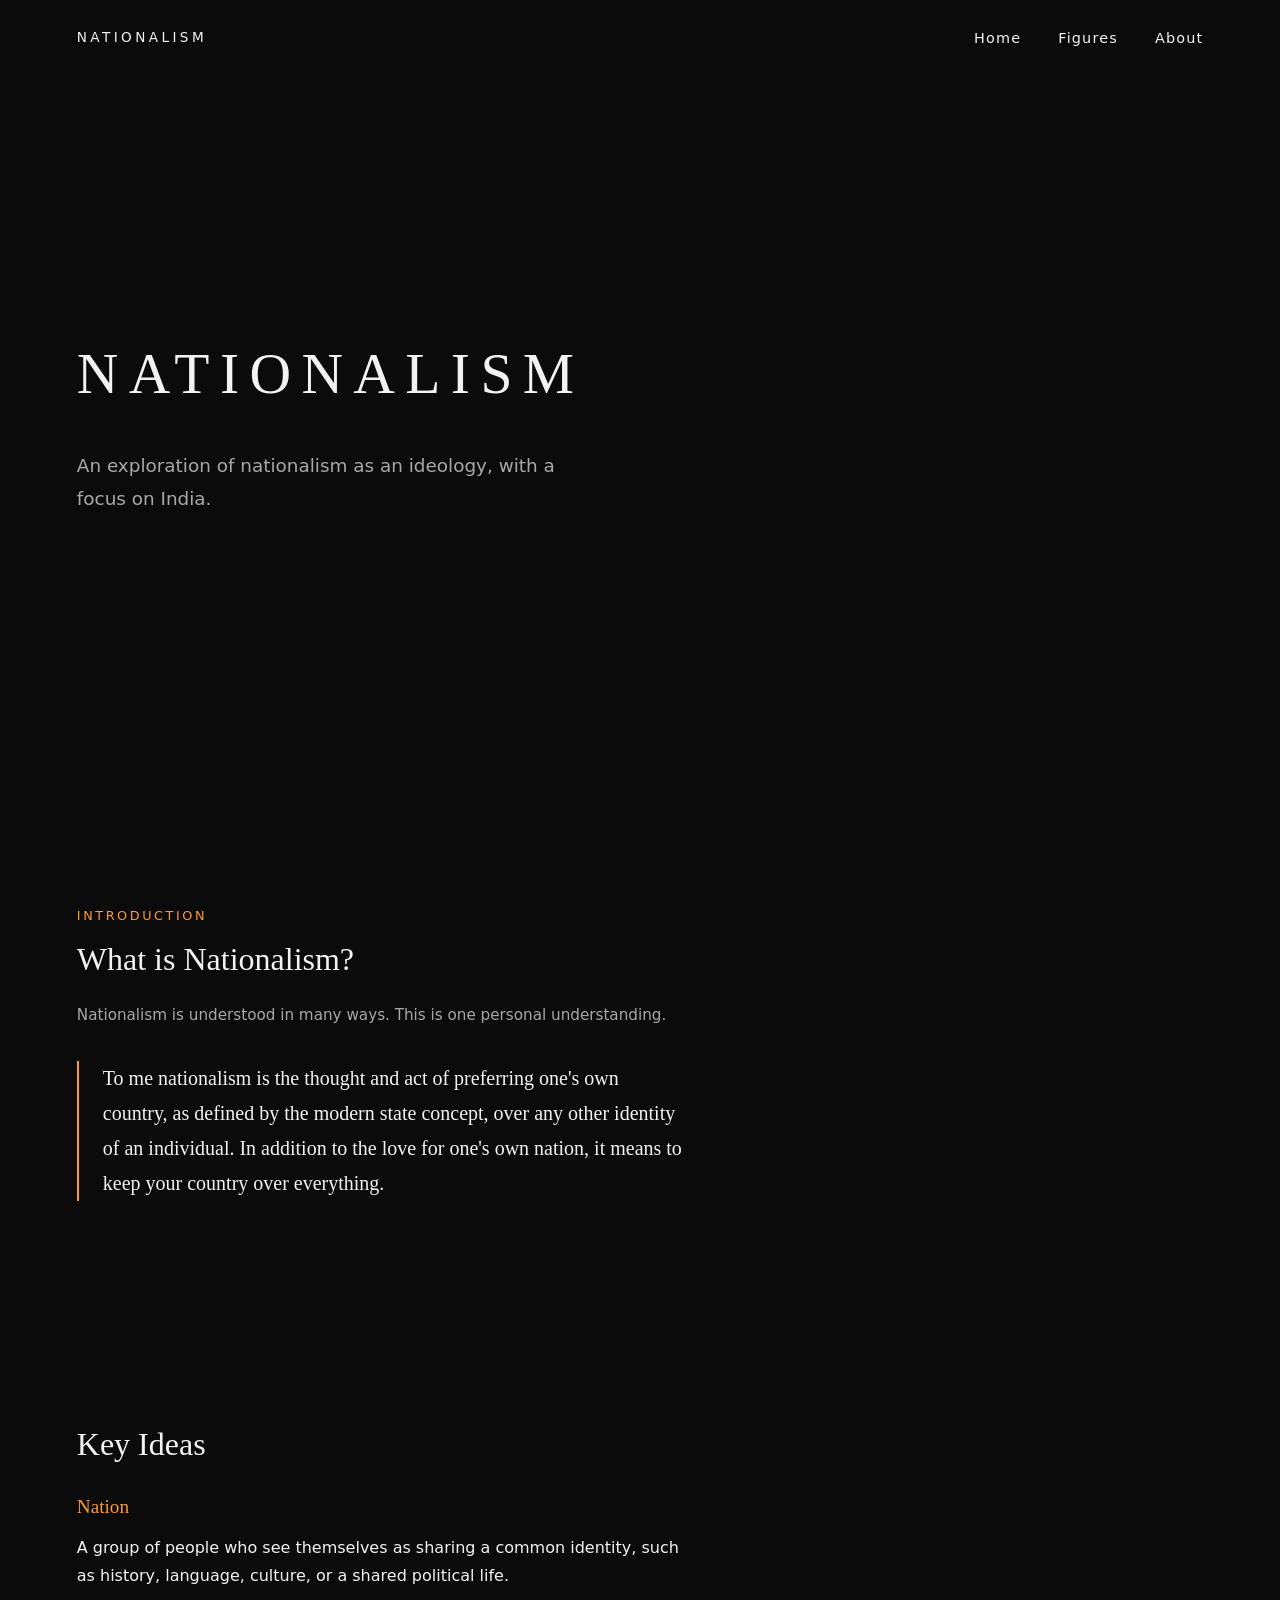
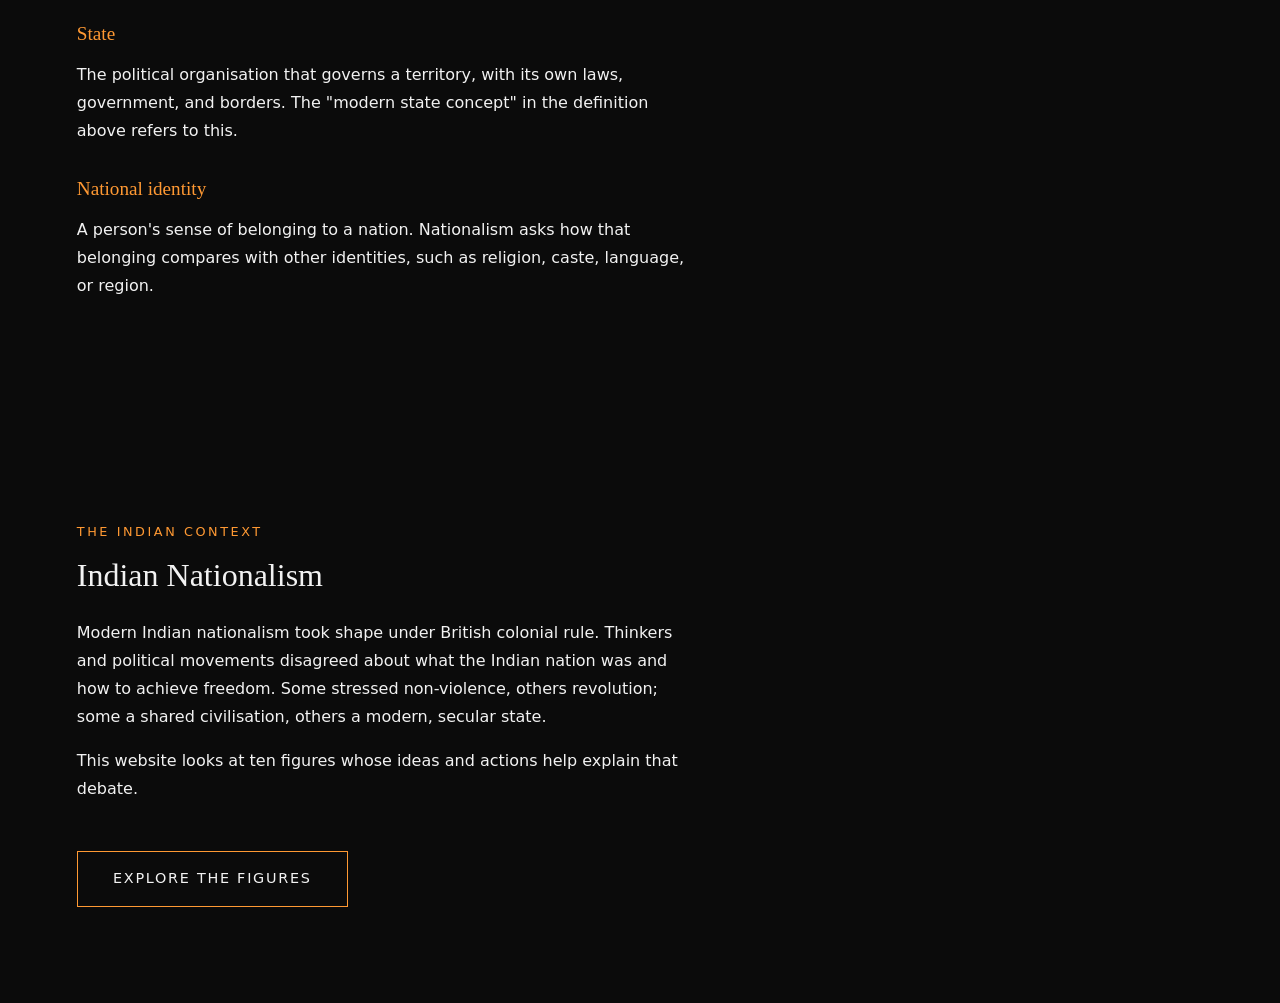
<file: index.html>
<!DOCTYPE html>
<html lang="en">
<head>
  <meta charset="UTF-8">
    <meta name="viewport" content="width=device-width, initial-scale=1">
      <title>Nationalism</title>
        <meta name="description" content="An exploration of nationalism as an ideology, with a focus on India.">
          <link rel="stylesheet" href="css/style.css">
          <meta name="robots" content="noindex">
          </head>
          <body>

            <header class="site-header">
                <a class="brand" href="index.html">NATIONALISM</a>
                    <button class="menu-button" aria-expanded="false">Menu</button>
                        <nav class="site-nav">
                              <a href="index.html">Home</a>
                                    <a href="figures.html">Figures</a>
                                          <a href="about.html">About</a>
                                              </nav>
                                                </header>

                                                  <main>
                                                      <section class="hero">
                                                            <h1>NATIONALISM</h1>
                                                                  <p class="subtitle">An exploration of nationalism as an ideology, with a focus on India.</p>
                                                                      </section>

                                                                          <section class="reveal">
                                                                                <p class="label">Introduction</p>
                                                                                      <h2>What is Nationalism?</h2>
                                                                                            <p class="note">Nationalism is understood in many ways. This is one personal understanding.</p>
                                                                                                  <div class="definition">
                                                                                                          To me nationalism is the thought and act of preferring one's own country, as defined by the modern state concept, over any other identity of an individual. In addition to the love for one's own nation, it means to keep your country over everything.
                                                                                                                </div>
                                                                                                                    </section>

                                                                                                                        <section class="reveal">
                                                                                                                              <h2>Key Ideas</h2>
                                                                                                                                    <h3>Nation</h3>
                                                                                                                                          <p>A group of people who see themselves as sharing a common identity, such as history, language, culture, or a shared political life.</p>
                                                                                                                                                <h3>State</h3>
                                                                                                                                                      <p>The political organisation that governs a territory, with its own laws, government, and borders. The "modern state concept" in the definition above refers to this.</p>
                                                                                                                                                            <h3>National identity</h3>
                                                                                                                                                                  <p>A person's sense of belonging to a nation. Nationalism asks how that belonging compares with other identities, such as religion, caste, language, or region.</p>
                                                                                                                                                                      </section>

                                                                                                                                                                          <section class="reveal">
                                                                                                                                                                           <!-- PROVISIONAL: historical wording in this section is a draft awaiting author review. -->    
                                                                                                                                                                            <p class="label">The Indian Context</p>
                                                                                                                                            
                                                                                                                                                                                      <h2>Indian Nationalism</h2>
                                                                                                                                                                                            <p>Modern Indian nationalism took shape under British colonial rule. Thinkers and political movements disagreed about what the Indian nation was and how to achieve freedom. Some stressed non-violence, others revolution; some a shared civilisation, others a modern, secular state.</p>
                                                                                                                                                                                                  <p>This website looks at ten figures whose ideas and actions help explain that debate.</p>
                                                                                                                                                                                                        <!-- The single Indian flag will be placed here later, in the images step. -->
                                                                                                                                                                                                              <a class="button" href="figures.html">EXPLORE THE FIGURES</a>
                                                                                                                                                                                                                  </section>
                                                                                                                                                                                                                    </main>

                                                                                                                                                                                                                      <script src="js/main.js"></script>
                                                                                                                                                                                                                      </body>
                                                                                                                                                                                                                      </html>
</file>
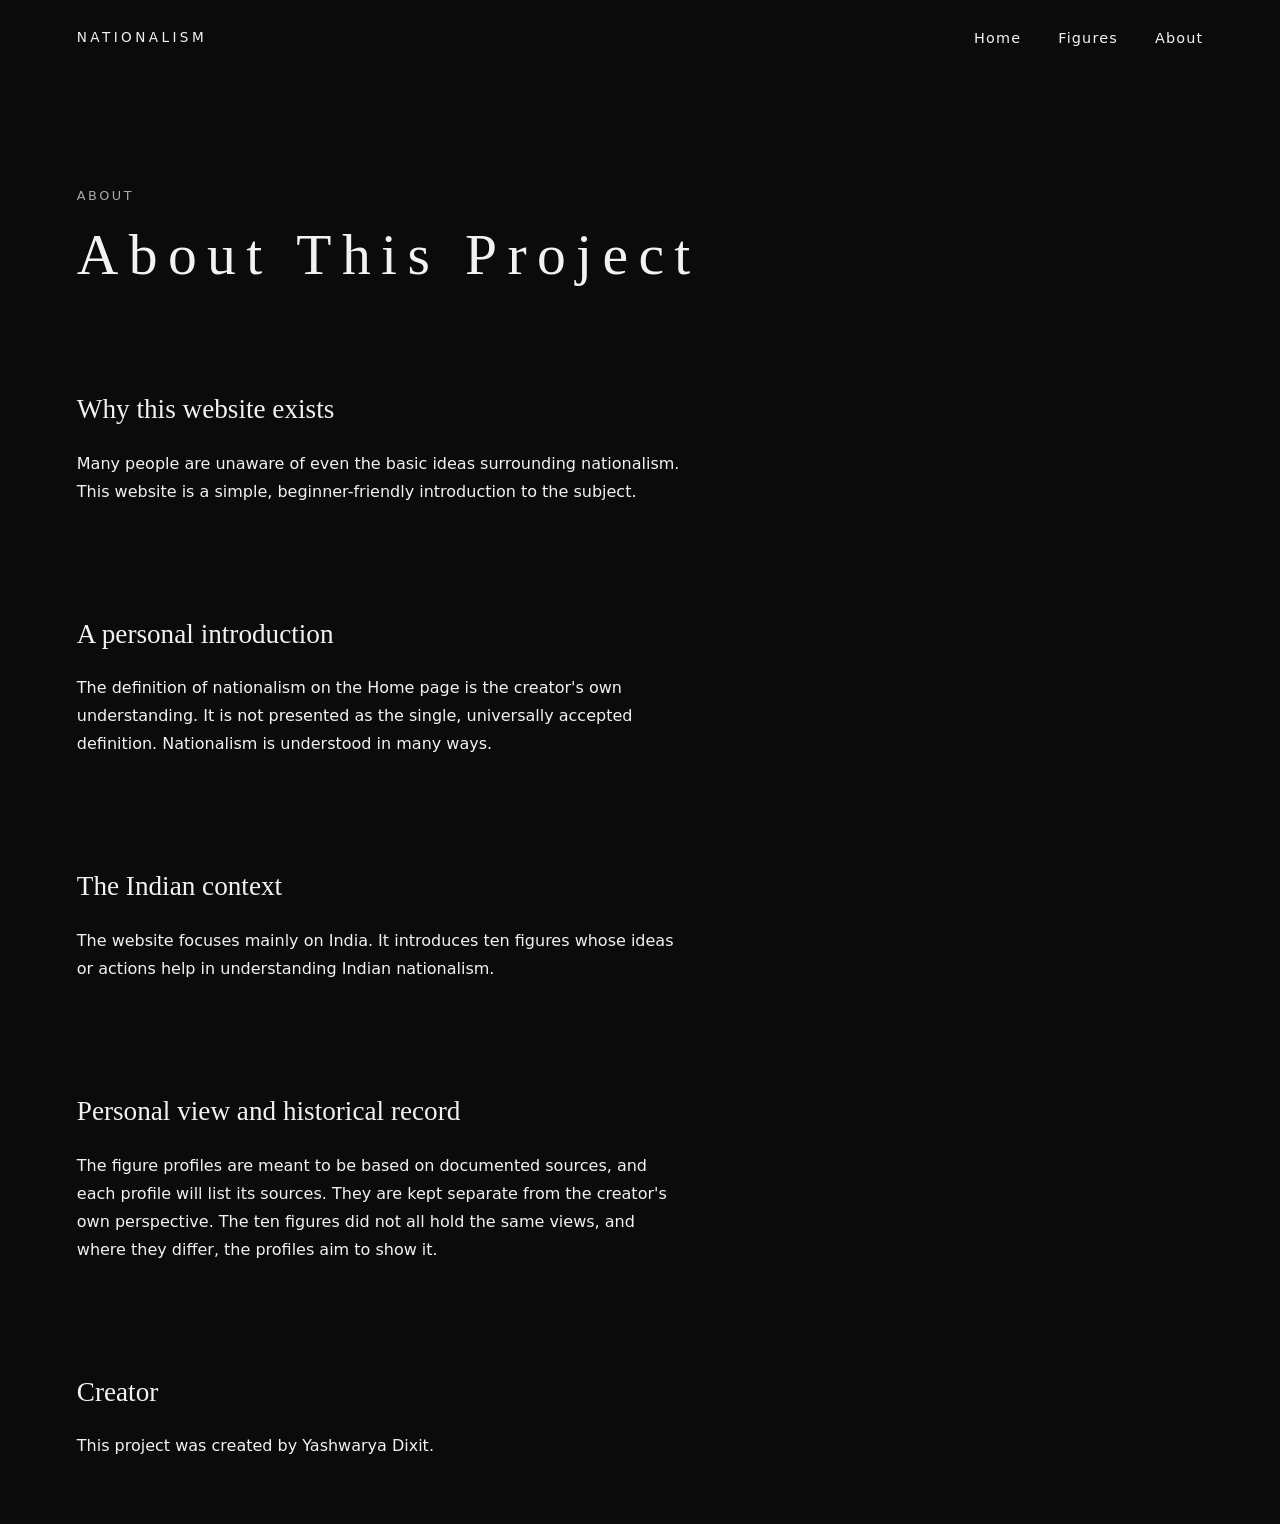
<file: about.html>
<!DOCTYPE html>
<html lang="en">
<head>
  <meta charset="UTF-8">
  <meta name="viewport" content="width=device-width, initial-scale=1">
  <title>About | Nationalism</title>
  <meta name="description" content="About this project on nationalism as an ideology, with a focus on India.">
  <link rel="stylesheet" href="css/style.css">
  <meta name="robots" content="noindex">
</head>
<body>

  <header class="site-header">
    <a class="brand" href="index.html">NATIONALISM</a>
    <button class="menu-button" aria-expanded="false">Menu</button>
    <nav class="site-nav">
      <a href="index.html">Home</a>
      <a href="figures.html">Figures</a>
      <a href="about.html">About</a>
    </nav>
  </header>

  <main>
    <!-- PROVISIONAL: all wording on this page is a draft awaiting author review. -->
    <section class="page-intro">
      <p class="label">About</p>
      <h1>About This Project</h1>
    </section>

    <section class="profile-section reveal">
      <h2>Why this website exists</h2>
      <p>Many people are unaware of even the basic ideas surrounding nationalism. This website is a simple, beginner-friendly introduction to the subject.</p>
    </section>

    <section class="profile-section reveal">
      <h2>A personal introduction</h2>
      <p>The definition of nationalism on the Home page is the creator's own understanding. It is not presented as the single, universally accepted definition. Nationalism is understood in many ways.</p>
    </section>

    <section class="profile-section reveal">
      <h2>The Indian context</h2>
      <p>The website focuses mainly on India. It introduces ten figures whose ideas or actions help in understanding Indian nationalism.</p>
    </section>

    <section class="profile-section reveal">
      <h2>Personal view and historical record</h2>
      <p>The figure profiles are meant to be based on documented sources, and each profile will list its sources. They are kept separate from the creator's own perspective. The ten figures did not all hold the same views, and where they differ, the profiles aim to show it.</p>
    </section>

    <section class="profile-section reveal">
      <h2>Creator</h2>
      <p>This project was created by Yashwarya Dixit.</p>
    </section>
  </main>

  <script src="js/main.js"></script>
</body>
</html>
</file>
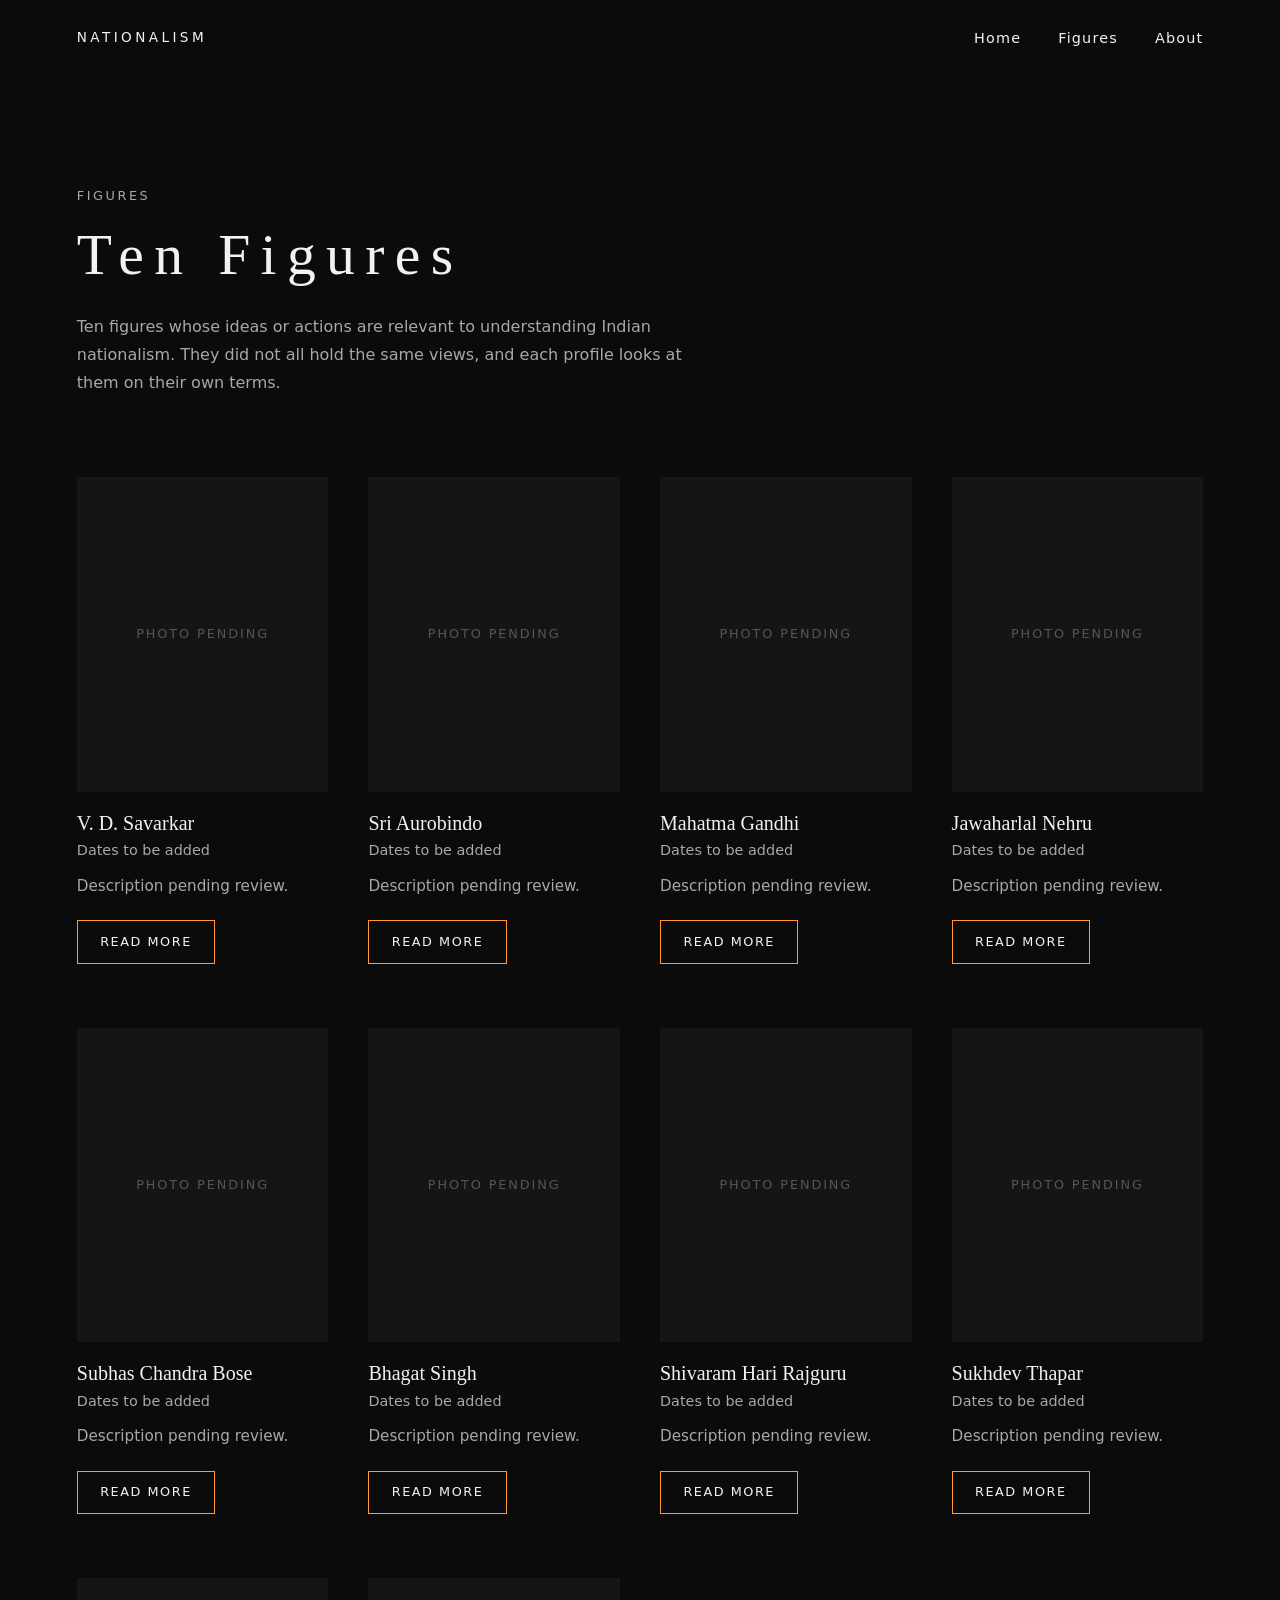
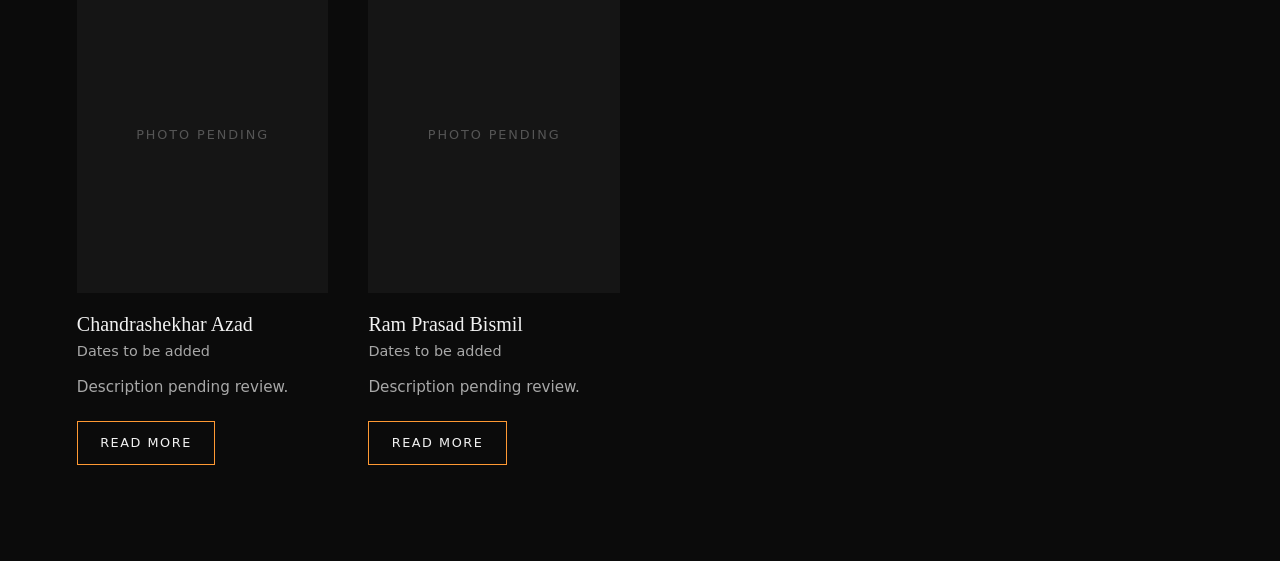
<file: figures.html>
<!DOCTYPE html>
<html lang="en">
<head>
  <meta charset="UTF-8">
  <meta name="viewport" content="width=device-width, initial-scale=1">
  <title>Figures | Nationalism</title>
  <meta name="description" content="Ten figures relevant to understanding Indian nationalism.">
  <link rel="stylesheet" href="css/style.css">
  <meta name="robots" content="noindex">
</head>
<body>

  <header class="site-header">
    <a class="brand" href="index.html">NATIONALISM</a>
    <button class="menu-button" aria-expanded="false">Menu</button>
    <nav class="site-nav">
      <a href="index.html">Home</a>
      <a href="figures.html">Figures</a>
      <a href="about.html">About</a>
    </nav>
  </header>

  <main>
    <section class="page-intro">
      <p class="label">Figures</p>
      <h1>Ten Figures</h1>
      <!-- PROVISIONAL: introductory wording below is a draft awaiting author review. -->
      <p>Ten figures whose ideas or actions are relevant to understanding Indian nationalism. They did not all hold the same views, and each profile looks at them on their own terms.</p>
    </section>

    <!-- The cards are built here automatically from js/figures-data.js -->
    <div class="figure-grid" id="figure-grid"></div>
  </main>

  <script src="js/figures-data.js"></script>
  <script src="js/main.js"></script>
  <script src="js/figures.js"></script>
</body>
</html>
</file>
<file: css/style.css>
:root {
  --bg: #0b0b0b;
  --text: #f2f2f2;
  --muted: #a8a8a8;
  --accent: #ff9933;
}
* { box-sizing: border-box; }
html { scroll-behavior: smooth; }
body {
  margin: 0;
  background: var(--bg);
  color: var(--text);
  font-family: system-ui, -apple-system, "Segoe UI", Roboto, sans-serif;
  line-height: 1.75;
  animation: pageIn 0.9s ease both;
}
@keyframes pageIn { from { opacity: 0; } to { opacity: 1; } }

h1, h2, h3 {
  font-family: Georgia, "Times New Roman", serif;
  font-weight: 400;
  line-height: 1.2;
}
h1 { font-size: clamp(2.2rem, 7vw, 3.6rem); letter-spacing: 0.18em; margin: 0 0 1.5rem; }
h2 { font-size: clamp(1.5rem, 4vw, 2rem); margin: 0 0 1.5rem; }
h3 { font-size: 1.2rem; color: var(--accent); margin: 2rem 0 0.5rem; }
p { max-width: 38rem; color: var(--text); }
img { max-width: 100%; height: auto; display: block; }
a { color: inherit; text-decoration: none; transition: color 0.3s ease; }
a:hover { color: var(--accent); }

/* Header and navigation */
.site-header {
  display: flex; justify-content: space-between; align-items: center;
  padding: 1.5rem 6vw; position: relative;
}
.brand { letter-spacing: 0.25em; font-size: 0.85rem; }
.site-nav a { margin-left: 2rem; font-size: 0.9rem; letter-spacing: 0.08em; }
.menu-button {
  display: none; background: none; border: 1px solid #444;
  color: var(--text); padding: 0.5rem 1rem; font-size: 0.9rem; border-radius: 2px;
}

/* Layout */
section { padding: 6rem 6vw; }
.hero { min-height: 80vh; display: flex; flex-direction: column; justify-content: center; }
.subtitle { color: var(--muted); font-size: 1.15rem; max-width: 32rem; }
.definition {
  border-left: 2px solid var(--accent);
  padding-left: 1.5rem; margin: 2rem 0;
  font-family: Georgia, serif; font-size: 1.25rem; max-width: 38rem;
}
.label { color: var(--accent); font-size: 0.8rem; letter-spacing: 0.2em; text-transform: uppercase; }
.note { color: var(--muted); font-size: 0.95rem; }

/* Button */
.button {
  display: inline-block; margin-top: 2rem; padding: 0.9rem 2.2rem;
  border: 1px solid var(--accent); color: var(--text);
  letter-spacing: 0.12em; font-size: 0.9rem;
  transition: background 0.4s ease, color 0.4s ease;
}
.button:hover { background: var(--accent); color: #000; }

/* Fade in on scroll */
.reveal { opacity: 0; transform: translateY(18px); transition: opacity 1.1s ease, transform 1.1s ease; }
.reveal.visible { opacity: 1; transform: none; }

/* Mobile */
@media (max-width: 700px) {
  .menu-button { display: block; }
  .site-nav {
    display: none; position: absolute; top: 100%; left: 0; right: 0;
    background: var(--bg); padding: 1rem 6vw 2rem; flex-direction: column; z-index: 10;
  }
  .site-nav.open { display: flex; }
  .site-nav a { margin: 0; padding: 0.8rem 0; }
  section { padding: 4rem 6vw; }
}
@media (prefers-reduced-motion: reduce) {
  * { animation: none !important; transition: none !important; scroll-behavior: auto !important; }
  .reveal { opacity: 1; transform: none; }
}

/* ===== Figures page and profile pages ===== */

.page-intro { padding-bottom: 2rem; }
.page-intro p { color: var(--muted); }

.figure-grid {
  display: grid;
  grid-template-columns: repeat(auto-fill, minmax(240px, 1fr));
  gap: 4rem 2.5rem;
  padding: 2rem 6vw 6rem;
}

.figure-card { display: flex; flex-direction: column; }

.photo-frame {
  position: relative;
  aspect-ratio: 4 / 5;
  background: #151515;
  overflow: hidden;
  display: flex;
  align-items: center;
  justify-content: center;
}
.photo-frame img {
  width: 100%;
  height: 100%;
  object-fit: cover;
  transition: transform 1.6s ease;
}
.figure-card:hover .photo-frame img { transform: scale(1.04); }
.photo-pending { color: #555; font-size: 0.8rem; letter-spacing: 0.15em; text-transform: uppercase; }

.figure-card h3 {
  color: var(--text);
  font-size: 1.25rem;
  margin: 1.2rem 0 0.2rem;
}
.dates { color: var(--muted); font-size: 0.9rem; margin: 0 0 0.6rem; }
.card-text { color: var(--muted); font-size: 0.95rem; margin: 0 0 0.5rem; }
.button-small { margin-top: 0.8rem; padding: 0.6rem 1.4rem; font-size: 0.8rem; align-self: flex-start; }

/* Individual profile page */
.profile-top { padding-bottom: 2rem; }
.back-link { color: var(--muted); font-size: 0.85rem; letter-spacing: 0.1em; }
.profile-top h1 { letter-spacing: 0.05em; margin-top: 2rem; font-size: clamp(2rem, 6vw, 3rem); }
.profile-photo { max-width: 40rem; margin: 2.5rem 0 0; }
.profile-photo .photo-frame { aspect-ratio: 4 / 3; }
.profile-section { padding: 3rem 6vw; }
.profile-section h2 { font-size: clamp(1.3rem, 3.5vw, 1.7rem); }
.pending { color: var(--muted); font-style: italic; }
.review-flag { color: var(--accent); font-size: 0.8rem; letter-spacing: 0.15em; text-transform: uppercase; }

.figure-pager {
  display: flex;
  justify-content: space-between;
  gap: 1rem;
  flex-wrap: wrap;
  padding: 3rem 6vw 6rem;
  border-top: 1px solid #222;
  font-size: 0.9rem;
  letter-spacing: 0.06em;
}

@media (max-width: 700px) {
  .figure-grid { grid-template-columns: 1fr; gap: 3.5rem; }
  .profile-section { padding: 2rem 6vw; }
}
</file>
